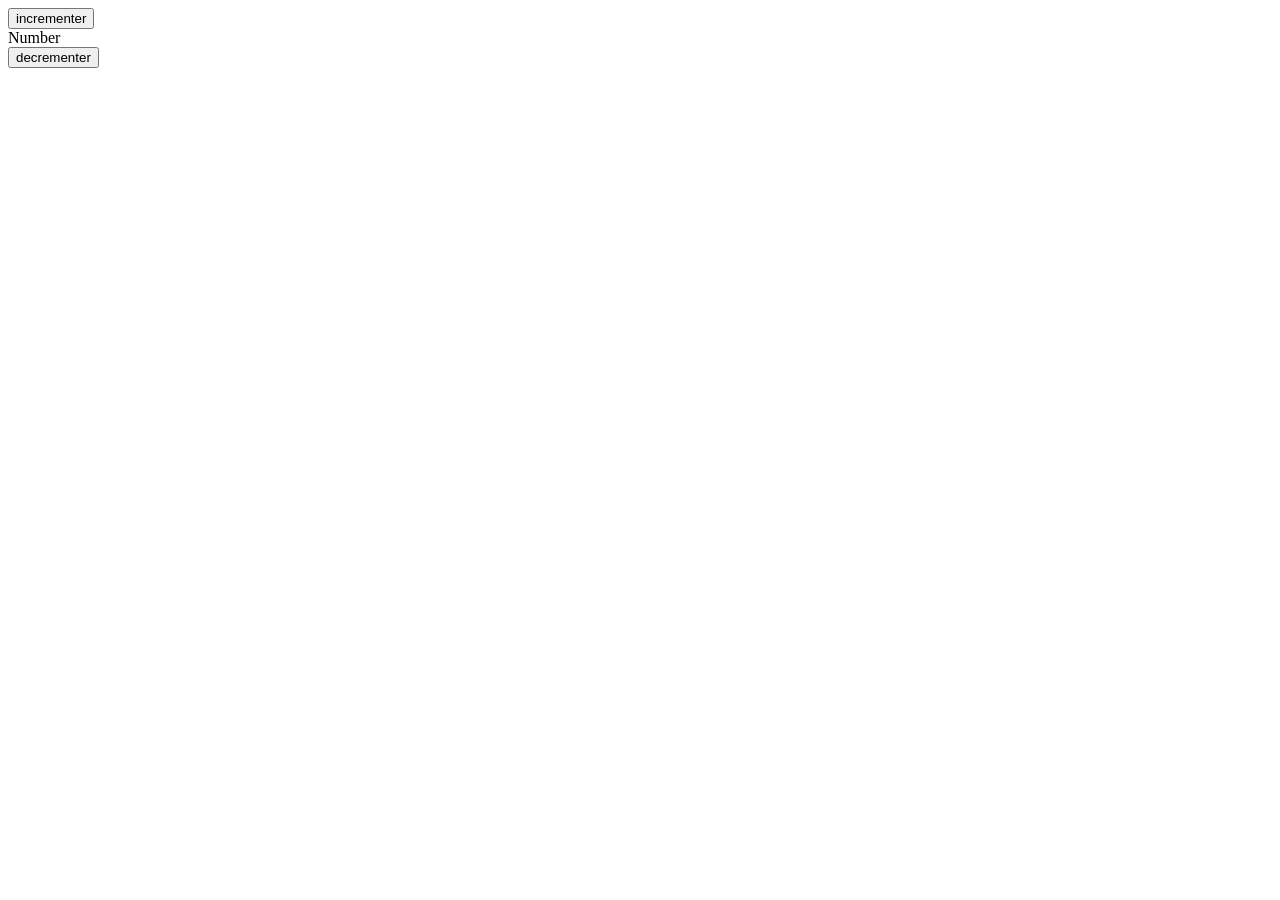
<file: JS_DingDong/counter/index.html>
<!DOCTYPE html>
<html lang="en">
<head>
    <meta charset="UTF-8">
    <meta name="viewport" content="width=device-width, initial-scale=1.0">
    <title>Counter</title>
</head>
<body>
    <div class="counter">
         <button class="decrementer" type="input" >incrementer</button>
         <div class="number">Number</div>
         <button class="incrementer">decrementer </button>

    </div>
   
</body>
</html>
</file>
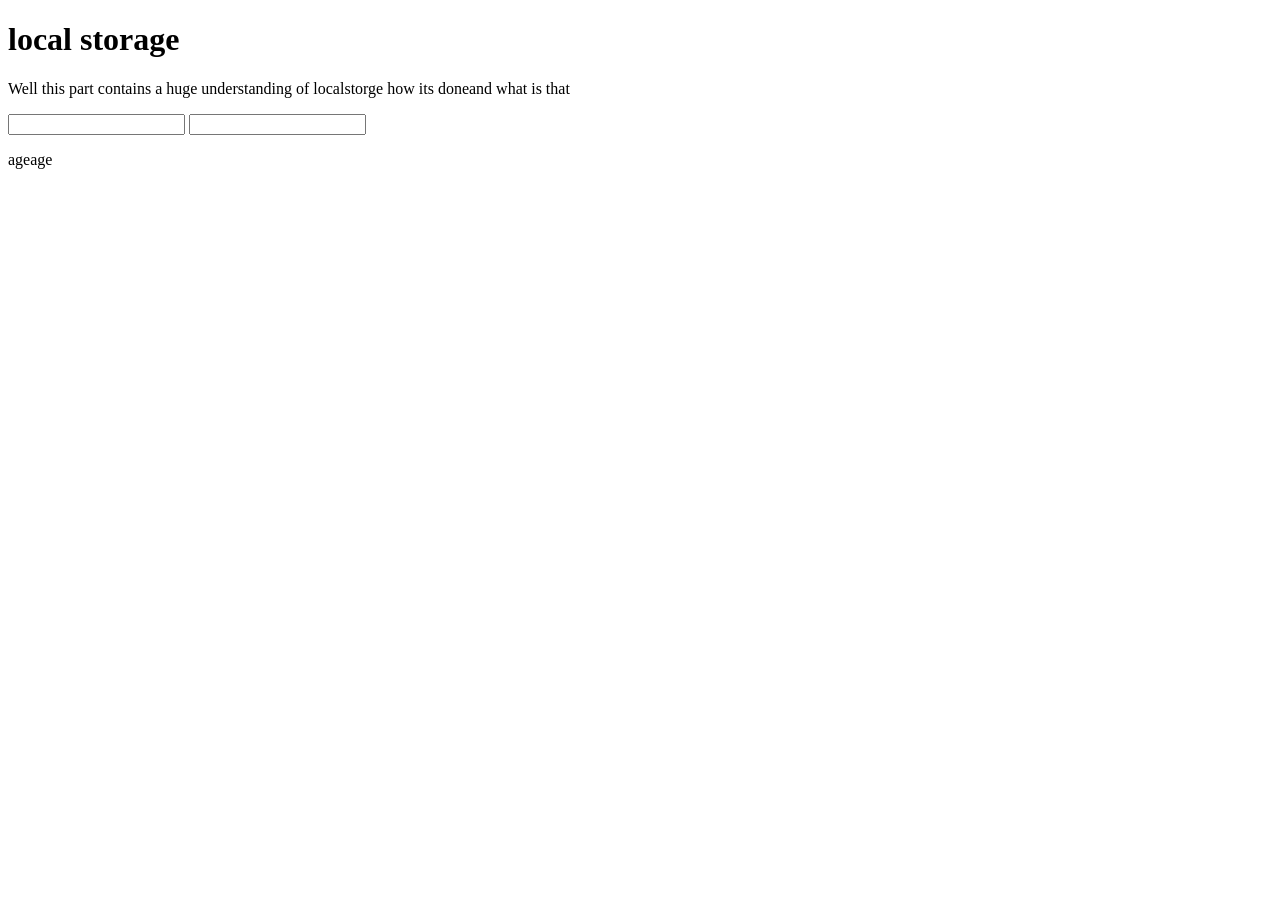
<file: JS/DOM/68_LocalStorage/index.html>
<!DOCTYPE html>
<html lang="en">
<head>
    <meta charset="UTF-8">
    <meta name="viewport" content="width=device-width, initial-scale=1.0">
    <title>Document</title>
    <script src="index.js" defer></script>
   
</head>
<body>
    <h1>local storage</h1>
    <p class="para">Well this part contains a huge understanding of 
        localstorge how its doneand what is that 
    </p>
    <input type="text" class="input">
    <input type="text" class="age-input">
    <p>age<span class="age">age</span></p>
</body>
</html>
</file>
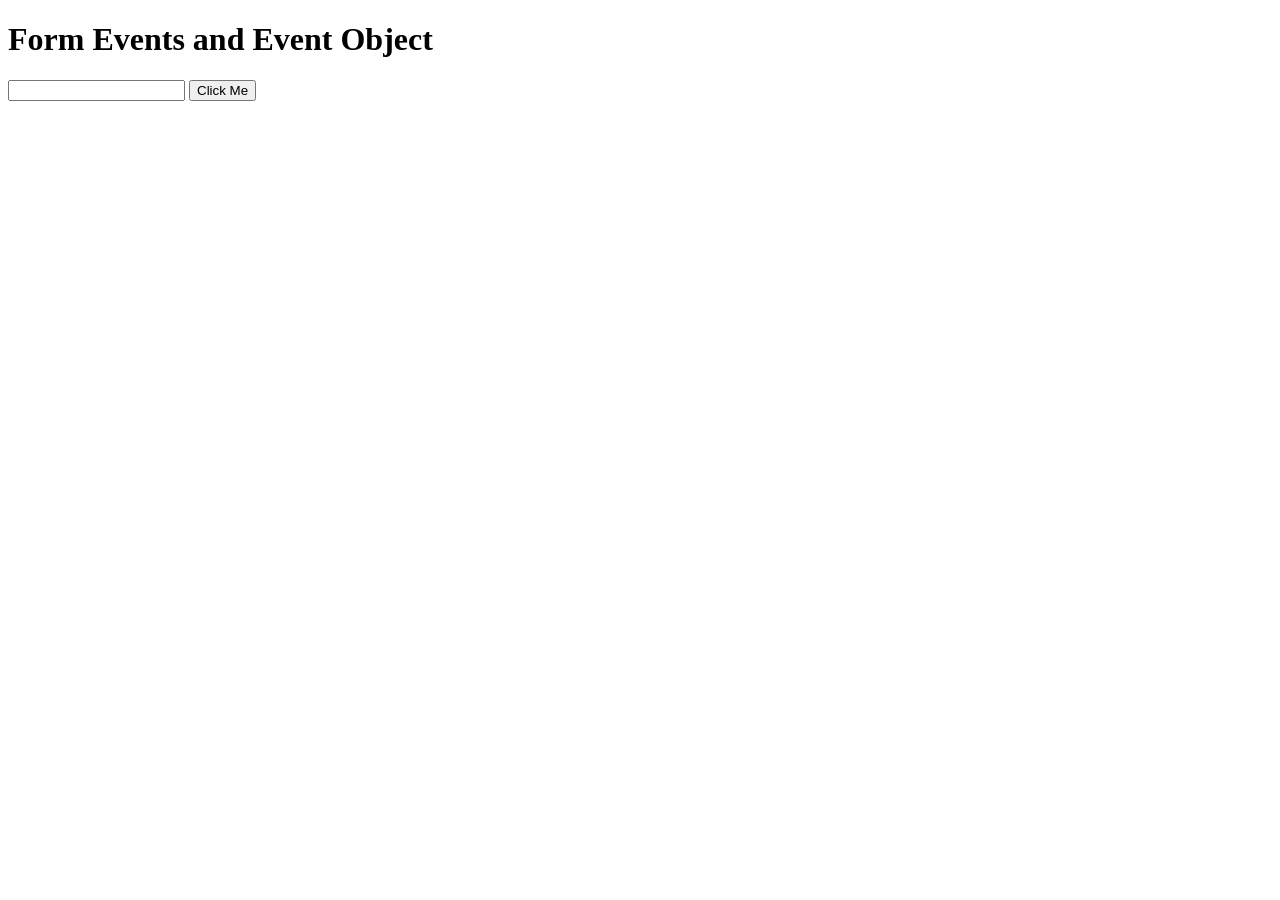
<file: JS/DOM/Eventlistener/62_Formevents/index.html>
<!DOCTYPE html>
<html lang="en">
  <head>
    <meta charset="UTF-8" />
    <meta http-equiv="X-UA-Compatible" content="IE=edge" />
    <meta name="viewport" content="width=device-width, initial-scale=1.0" />
    <title>Form Events and Event Object</title>
    <script src="event.js" defer></script>
  </head>
  <body style="font-family: cursive;">
    <h1>Form Events and Event Object</h1>
    <input type="text">
    <button>Click Me</button>
    <p> </p>
  </body>
</html>
</file>
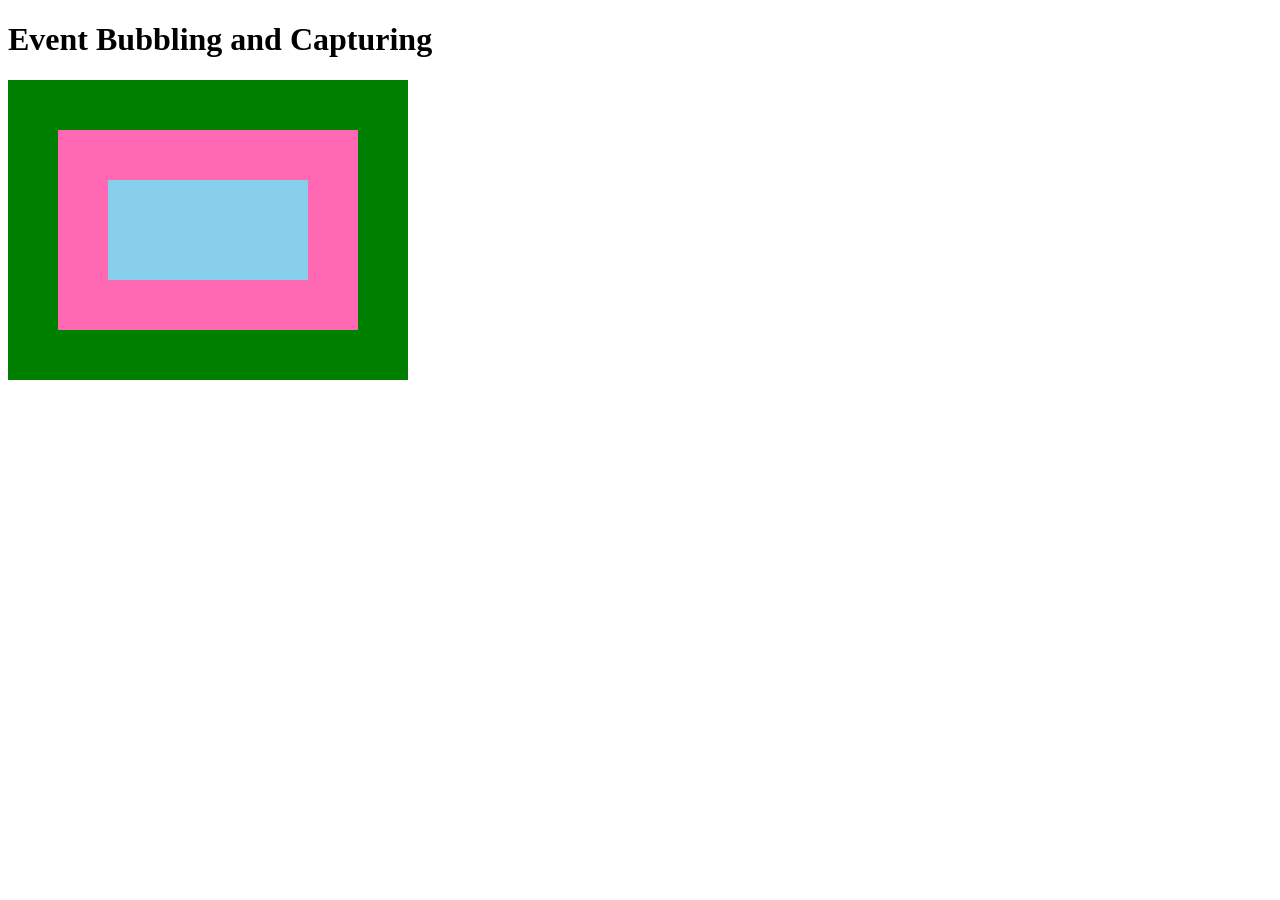
<file: JS/DOM/Eventlistener/65_bubblingandcapturing/index.html>
<!DOCTYPE html>
<html lang="en">
  <head>
    <meta charset="UTF-8" />
    <meta http-equiv="X-UA-Compatible" content="IE=edge" />
    <meta name="viewport" content="width=device-width, initial-scale=1.0" />
    <title>Event Bubbling and Capturing</title>
    <link rel="stylesheet" href="index.css" />
    <script src="index.js" defer></script>
  </head>
  <body style="font-family: cursive">
    <h1>Event Bubbling and Capturing</h1>

    <div class="green">
      <div class="pink">
        <div class="blue"></div>
      </div>
    </div>
  </body>
</html>
</file>
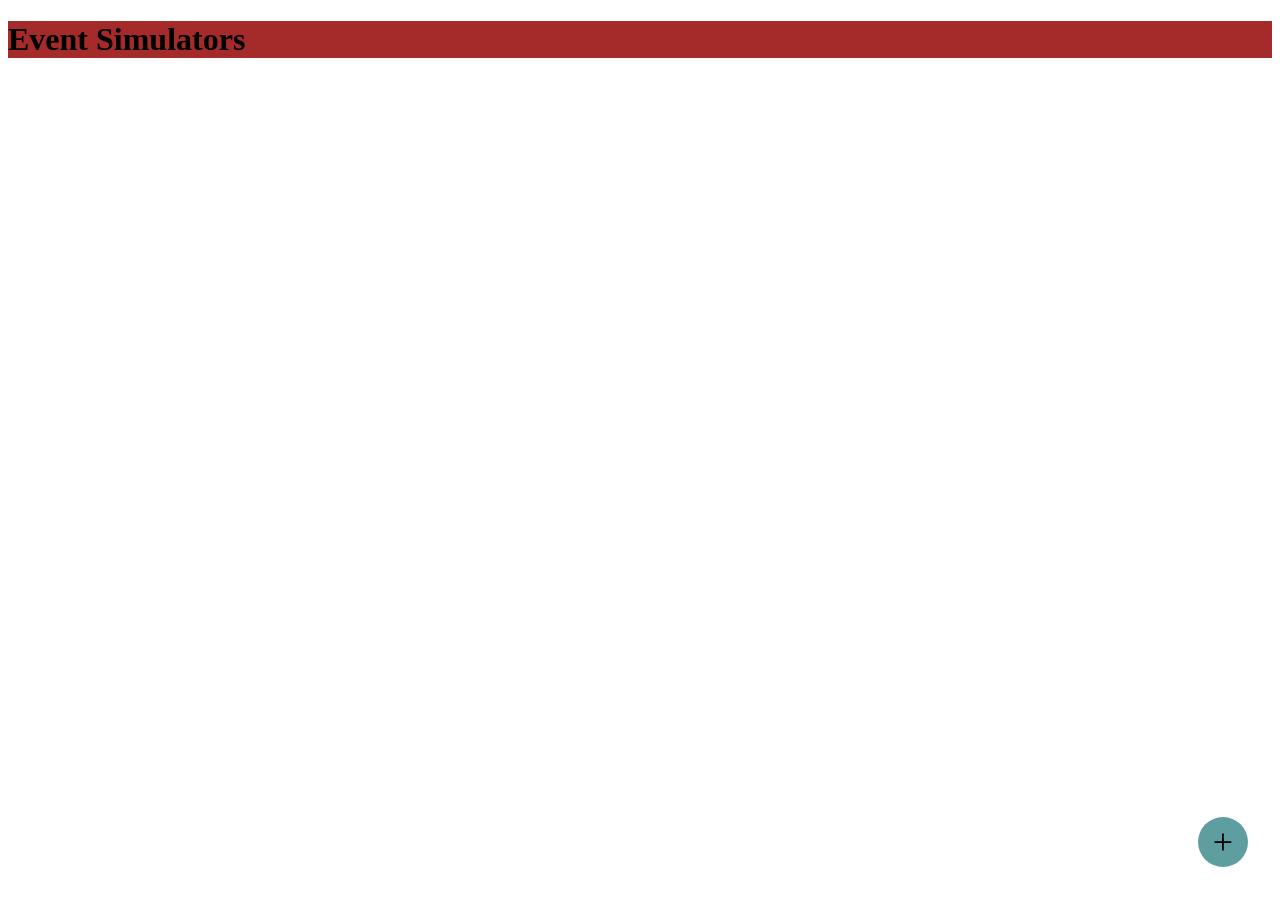
<file: JS/DOM/Eventlistener/66_EventSimulation/index.html>
<!DOCTYPE html>
<html lang="en">
  <head>
    <meta charset="UTF-8" />
    <meta http-equiv="X-UA-Compatible" content="IE=edge" />
    <meta name="viewport" content="width=device-width, initial-scale=1.0" />
    <title>Event Simulators</title>
    <link rel="stylesheet" href="index.css">
    <script src="index.js" defer></script>
  </head>
  <body style="font-family: cursive;">
    <h1>Event Simulators</h1>
    <div class="container">
      <div class="card add-card" title="Add New Card">+</div>
    </div>
  </body>
</html>
</file>
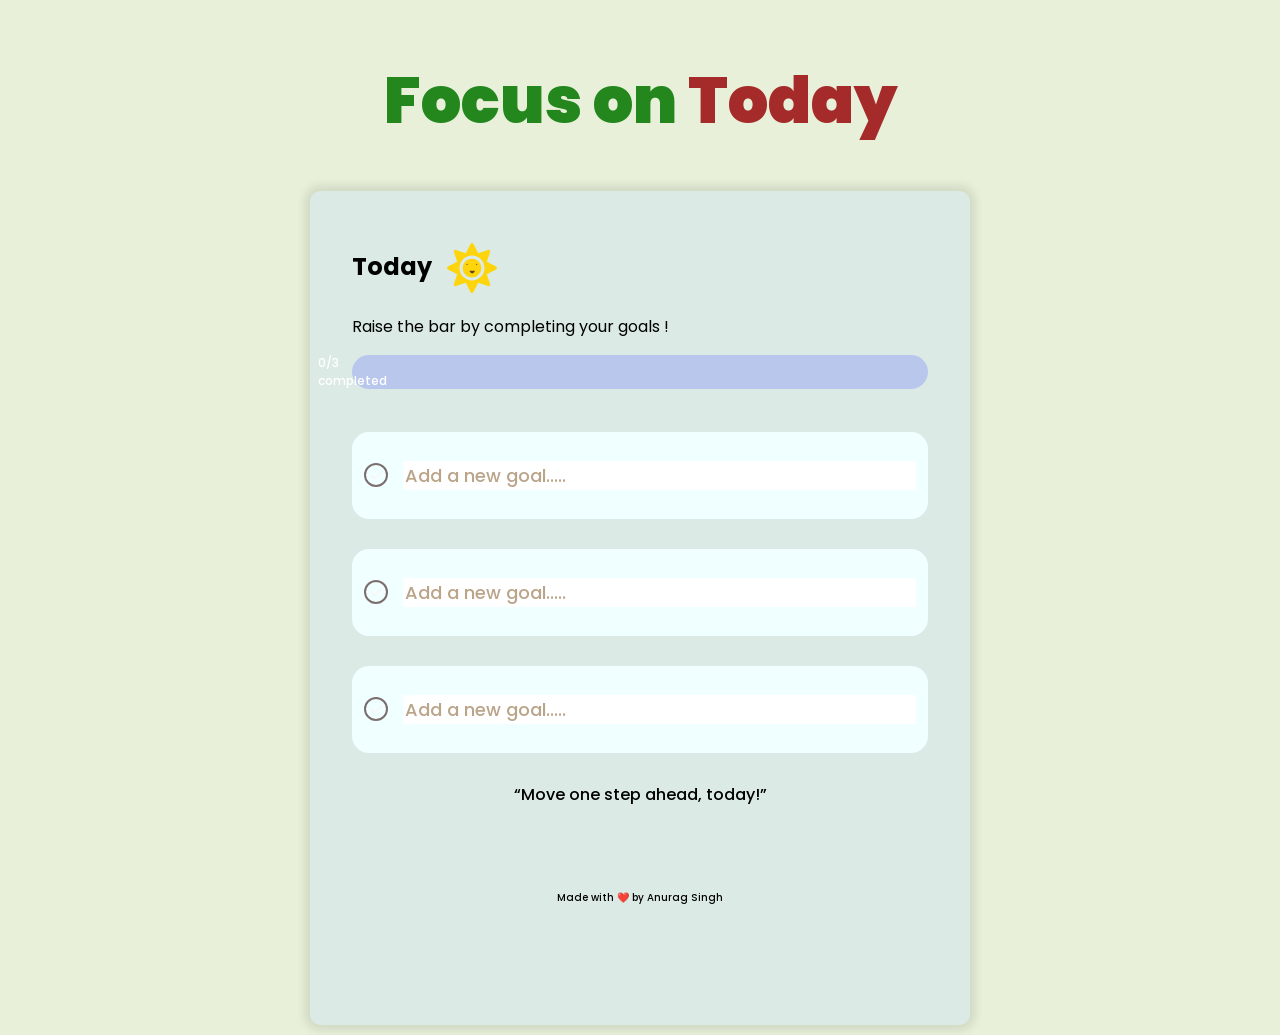
<file: JS_DingDong/01_fucusontoday /starter.html>
<!DOCTYPE html>
<html lang="en">
<head>
    <meta charset="UTF-8">
    <meta http-equiv="X-UA-Compatible" content="IE=edge">
    <meta name="viewport" content="width=device-width, initial-scale=1.0">
    <title>Focus on Today</title>
    <link rel="stylesheet" href="starter.css">
    <script src="starter.js" defer></script>
    <link rel="preconnect" href="https://fonts.googleapis.com">
    <link rel="preconnect" href="https://fonts.gstatic.com" crossorigin>
    <link href="https://fonts.googleapis.com/css2?family=Poppins:wght@400;500;600;700;800&display=swap" rel="stylesheet">
</head>
<body>
    <main >
        <h1>Focus on <span>Today</span> </h1>
        <div class="cardcontainer">
           
                <h2 class="item_1">Today <img src="Sun.svg" alt="" srcset="">  </h2>
                <!-- <div class="item_2"><img src="Sun.svg" alt="" srcset=""></div> -->
              <!-- <progress value="32" max="100"> 32% </progress> -->
                <p>Raise the bar by completing your goals !</p>
                <div class="progressbar" >
                    <p class="progressvalue"> 
                        <span></span>
                    </p>
                </div>
               <p class="goal-alert">Please set all the three goals !</p>
               <div class="first-checker ">
                    <div class="checkbox">
                        <img src="check-icon.svg" alt="" srcset="">
                    </div>
                    <input  class="inputfield" type="text" id ="text" placeholder="Add a new goal....." > 
                    <!-- a form field element like input must have id or  -->
               </div>
                <div class="second-checker">
                    <div class="checkbox">
                        <img src="check-icon.svg" alt="" srcset="">
                    </div>
                    <input  class="inputfield" type="text" id ="text2" placeholder="Add a new goal....." > 
                    <!-- a form field element like input must have id or  -->
               </div>
                <div class="third-checker">
                    <div class="checkbox">
                        <img src="check-icon.svg" alt="" srcset="">
                    </div>
                    <input class="inputfield" type="text" id ="text3" placeholder="Add a new goal....." > 
                    <!-- a form field element like input must have id or  -->
                     
               </div>
               <p class="bottom-text">“Move one step ahead, today!”</p>
                <p class="last-text">Made with ❤️ by Anurag Singh</p>
        </div>


    </main>
  
</body>
</html>
</file>
<file: JS/DOM/Eventlistener/65_bubblingandcapturing/index.css>
div {
    display: flex;
    align-items: center;
    justify-content: center;
}

.green {
    width: 400px;
    height: 300px;
    background-color: green;
}

.pink {
    width: 300px;
    height: 200px;
    background-color: hotpink;
}

.blue {
    width: 200px;
    height: 100px;
    background-color: skyblue;
}
</file>
<file: JS/DOM/Eventlistener/66_EventSimulation/index.css>
h1 {
    background-color: brown;
}

.container {
    color: green;
    display: flex;
    flex-wrap: wrap;
    gap: 8px;
}

.card {
    width: 100px;
    height: 120px;
    background-color: pink;
    display: flex;
    align-items: center;
    justify-content: center;
    border-radius: 4px;
    font-size: 36px;
}

.add-card {
    cursor: pointer;
    background-color: cadetblue;
    color: black;
    position: absolute;
    bottom: 33px;
    right: 32px;
    border-radius: 100%;
    height: 50px;
    width: 50px;
    line-height: 10px;
}
</file>
<file: JS_DingDong/01_fucusontoday /starter.css>
*{
      box-sizing:border-box;  
     /* padding:0;
    margin:0;    */
    /* outline: 1px solid red;  */
 }
  body{
    /* font-family: 'Courier New', Courier, monospace ; */
    /* we should give font-family to body becaues they are later inherited  */
  font-family: "Poppins", sans-serif;
  background-color: #e8f0d9;
  /* height:100vh; */
}

main{
    margin:3px;
    padding:2px;
}
h1{
    font-size:64px;
    color:#23871e;
    /* width: 511px;*/  
    /* font-weight:700; */
    text-align:center;
    font-weight:900;
}
h1 span{
    color:brown;
}
h2 img{
    vertical-align:middle;
    margin-left:10px;
}
.cardcontainer{
    
    max-width:660px;
    /* width is not responsive but min or max width is responsive to make it a habit  */
    background-color:rgb(219, 234, 229);
    border-radius:10px;
    margin-inline:auto;
    /*  Well this is used to make any element take to center without flex */
    padding:32px 42px ;
    box-shadow:0 0 10px 5px rgba(0, 0, 0, 0.1);

    /* min-height:810px; */
}
.progressbar{
    height:34px;
    background-color:rgb(186, 199, 237);
    border-radius:30px;
}
.progressvalue{
    height:100%;
    
    background-color:#23871e;
    width:0%; 
    border-radius: 30px;

    display:flex;
    align-items:center;
    justify-content:center;
    font-weight:500;
    color:white;
    font-size:12px;
    /* visibility:hidden; */
    /* margin:0; */
    transition:width 1s eas;
}
.goal-alert{
    /* padding-top:45px; */
    color:red;
    margin:10px 0px;
}
.first-checker{
    background-color:azure;
    height: 87px;
    border-radius :17px;

    display:flex;
    align-items:center;
    padding:12px;
}
.checkbox{
    width: 24px;
    height: 24px;
    border-radius:100%;
    /* background-color: aquamarine; */
    margin-right:15px;
    /* border:2px black; */
    border:2px solid rgb(125, 110, 110);
    border-width:2px;
    flex-shrink:0;

    display:flex;
    align-items:center;
    justify-content:center;
    /* this was done to just to keep the tick in the center of te checkbox  */
}
.first-checker input {
    border:none;
    font-size:18px;
    font-weight:500;
    font-family:inherit;
    outline:none;
    flex:1;
    min-width:0;
    width:100%;
}
#text::placeholder {
    color:rgb(186, 164, 138);
}
.second-checker{
    margin:30px 0px;

     background-color:azure;
    height: 87px;
    border-radius :17px;

    display:flex;
    align-items:center;
    padding:12px;
}
.second-checker input {
    border:none;
    font-size:18px;
    font-weight:500;
    font-family:inherit;
    outline:none;
    flex:1;
    min-width:0;
    width:100%;
    /* color:green; */
}
.third-checker{
     background-color:azure;
    height: 87px;
    border-radius :17px;

    display:flex;
    align-items:center;
    padding:12px;
}
.third-checker input {
    border:none;
    font-size:18px;
    font-weight:500;
    font-family:inherit;
    outline:none;
    flex:1; 
    min-width:0;
    width:100%; 

   
/* 
     flex:1;
    min-width:0;
    width:100%; */
}
#text2::placeholder{
    color:rgb(186, 164, 138);
}
#text3::placeholder{
    color:rgb(186, 164, 138);
}
.bottom-text{
font-family: Poppins;
font-weight: 500;
font-size: 16px;

line-height: 100%;
letter-spacing: 0%;
text-align: center;
vertical-align: middle;

margin-top:34px;
}
.last-text{
    font-family: Poppins;
font-weight: 500;
font-style: Medium;
font-size: 10px;

line-height: 100%;
letter-spacing: 0%;
text-align: center;
vertical-align: middle;


margin:90px;
}
.completed{
    color:green;
    text-decoration-line:line-through;
    
}
.completed input{
    color:green;

}

   
    /* display:block;*/

.completed .checkbox{
    background-color:green;
    border-color:green;
    align-items:center;
}
.goal-alert{
    /* display:none; */
    visibility:hidden;

    margin-top:10px;
    font-size:15px;
}
/* #text::placeholder,
#text::-webkit-input-placeholder,
#text::-moz-placeholder,
#text:-ms-input-placeholder,
#text::-ms-input-placeholder {
    color: rgb(228, 219, 208);
    opacity: 1; */
@media( max-width:700px) {
    h1{
        font-size:32px;
    }
    h1 span{
        font-size:32px;
    }
    .progressbar{
        height:24px;
    }
    .progressvalue{
         height:100%;
        background-color:#23871e;
    }
     /* .cardcontainer{
        padding:24px 18px;
    } */
    .progressvalue{
        font-size:9px;
    }
    .second-checker{
        height:40px;

    }
    .third-checker{
    height:40px;
    }
    .first-checker{
         height:40px;
    }
    .last-text{
        margin:40px;
    }
}
</file>
